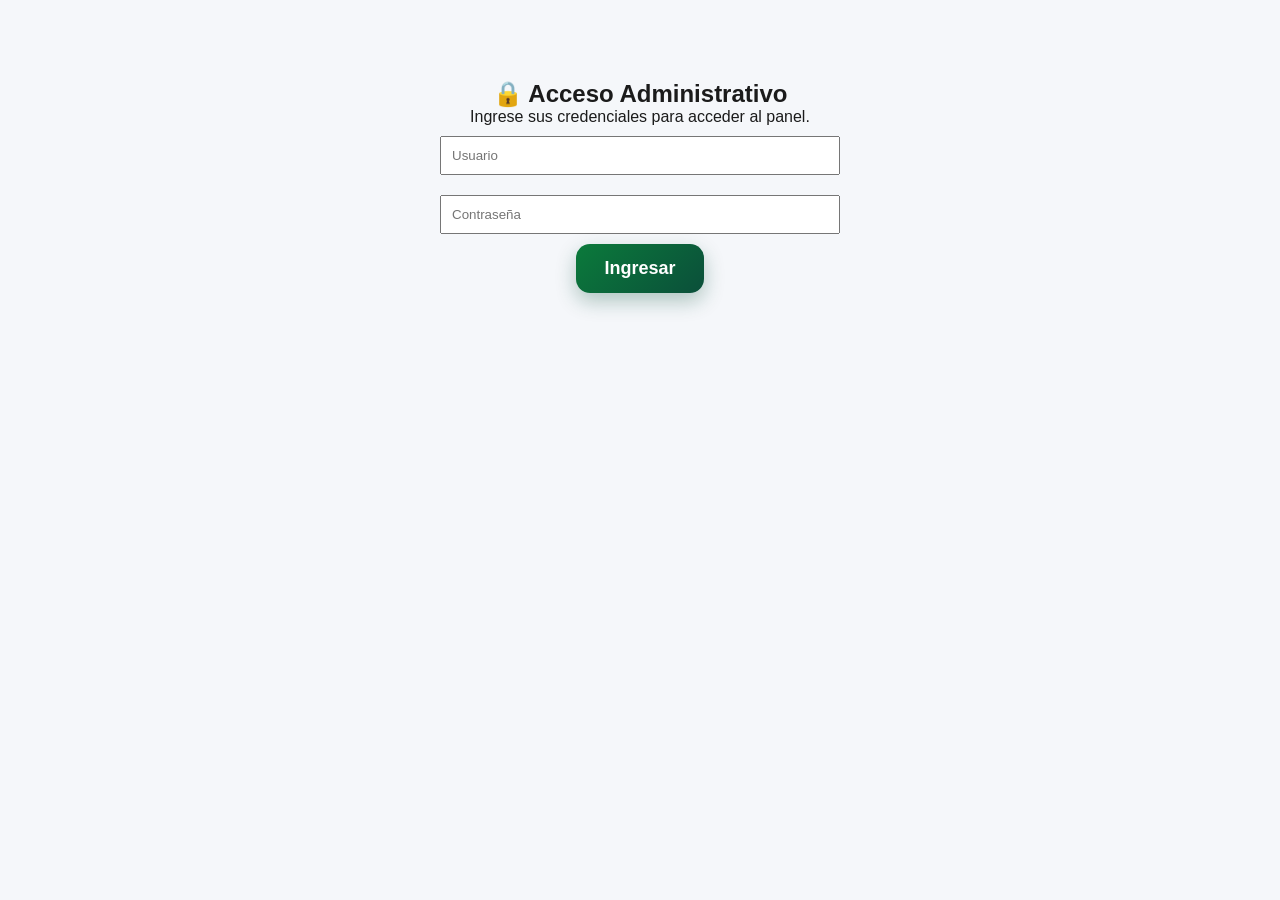
<file: admin.html>
<!DOCTYPE html>
<html lang="es">

<head>

<meta charset="UTF-8">
<meta name="viewport" content="width=device-width, initial-scale=1.0">

<title>Panel Administrativo | Portal UPA</title>

<link rel="preconnect" href="https://fonts.googleapis.com">
<link rel="preconnect" href="https://fonts.gstatic.com" crossorigin>

<link href="https://fonts.googleapis.com/css2?family=Poppins:wght@300;400;500;600;700&display=swap" rel="stylesheet">

<style>

*{
margin:0;
padding:0;
box-sizing:border-box;
font-family:'Poppins',sans-serif;
}

body{

background:#f4f6f9;

}

header{

background:#0B4F3A;
color:white;
padding:25px;
text-align:center;
box-shadow:0 5px 15px rgba(0,0,0,.2);

}

header h1{

font-size:36px;

}

header p{

margin-top:10px;
font-size:18px;

}

.contenedor{

width:95%;
max-width:1400px;
margin:40px auto;

}

.titulo{

text-align:center;
margin-bottom:35px;

}

.titulo h2{

color:#0B4F3A;
font-size:36px;

}

.titulo p{

font-size:18px;
color:#666;

}

.grid{

display:grid;
grid-template-columns:repeat(auto-fit,minmax(260px,1fr));
gap:25px;

}

.tarjeta{

background:white;
border-radius:20px;
padding:30px;
text-align:center;
box-shadow:0 10px 25px rgba(0,0,0,.12);
transition:.3s;

}

.tarjeta:hover{

transform:translateY(-8px);

}

.icono{

font-size:55px;
margin-bottom:15px;

}

.tarjeta h3{

color:#0B4F3A;
margin-bottom:15px;

}

.numero{

font-size:42px;
font-weight:bold;
color:#D4AF37;

}

.estado{

margin-top:50px;
background:white;
padding:25px;
border-radius:20px;
box-shadow:0 10px 25px rgba(0,0,0,.12);

}

.estado h3{

color:#0B4F3A;
margin-bottom:20px;

}

.linea{

display:flex;
justify-content:space-between;
padding:15px 0;
border-bottom:1px solid #e5e5e5;

}

.linea:last-child{

border:none;

}

.boton{

display:inline-block;
margin-top:35px;
background:#0B4F3A;
color:white;
padding:15px 35px;
border-radius:12px;
text-decoration:none;
font-size:18px;
font-weight:bold;
transition:.3s;

}

.boton:hover{

background:#D4AF37;
transform:translateY(-3px);

}

@media(max-width:700px){

header h1{

font-size:28px;

}

.titulo h2{

font-size:28px;

}

.numero{

font-size:34px;

}

}

</style>

</head>

<body>

<header>

<h1>PORTAL UPA</h1>

<p>Panel Administrativo</p>

</header>

<div class="contenedor">

<div class="titulo">

<h2>📊 Estadísticas del Portal</h2>

<p>Información general del Portal UPA</p>

</div>

<div class="grid">

<div class="tarjeta">

<div class="icono">👥</div>

<h3>Visitantes Hoy</h3>

<div class="numero" id="hoy">0</div>

</div>

<div class="tarjeta">

<div class="icono">📅</div>

<h3>Visitantes del Mes</h3>

<div class="numero" id="mes">0</div>

</div>

<div class="tarjeta">

<div class="icono">🔍</div>

<h3>Consultas</h3>

<div class="numero" id="consultas">0</div>

</div>

<div class="tarjeta" id="tarjetaPDF">

    <div class="icono">📄</div>

    <h3>PDF Descargados</h3>

    <div class="numero" id="pdf">0</div>

    <p id="btnDetallePDF"
       style="margin-top:10px;color:#0B4F3A;font-weight:bold;cursor:pointer;">
        ▼ Ver detalle
    </p>

    <div id="detallePDF"
         style="display:none;margin-top:15px;padding-top:15px;border-top:1px solid #ddd;text-align:left;">

        <p>📂 Documentación de Prácticas:
            <strong id="pdfPracticas">0</strong>
        </p>

        <p>🕒 Control de Horas:
            <strong id="pdfHoras">0</strong>
        </p>

        <p>📋 Resultado de Examen:
            <strong id="pdfResultados">0</strong>
        </p>

    </div>

</div>

<div class="tarjeta">

<div class="icono">📱</div>

<h3>Dispositivos</h3>

<div class="numero">PC / Móvil</div>

</div>

</div>

<div class="estado">

<h3>Estado del Sistema</h3>

<div class="linea">

<span>Portal UPA</span>

<strong style="color:#198754;">🟢 En línea</strong>

</div>

<div class="linea">

<span>Google Analytics</span>

<strong style="color:#198754;">🟢 Conectado</strong>

</div>

<div class="linea">

<span>Última actualización</span>

<strong id="fecha"></strong>

</div>

</div>

<div style="text-align:center;">

<div style="text-align:center;">

<a href="index.html" class="boton">
⬅ Volver al Portal
</a>

<br><br>

<button class="boton" onclick="cerrarSesion()">
🚪 Cerrar sesión
</button>

</div>

<script>
if (localStorage.getItem("sesionUPA") !== "activa") {
    window.location.href = "login.html";
}
</script>
<script src="js/admin.js"></script>
<script>
document.getElementById("btnDetallePDF").onclick = function () {

    const detalle = document.getElementById("detallePDF");

    if (detalle.style.display === "none") {
        detalle.style.display = "block";
        this.innerHTML = "▲ Ocultar detalle";
    } else {
        detalle.style.display = "none";
        this.innerHTML = "▼ Ver detalle";
    }

};
</script>
</body>

</html>
</file>
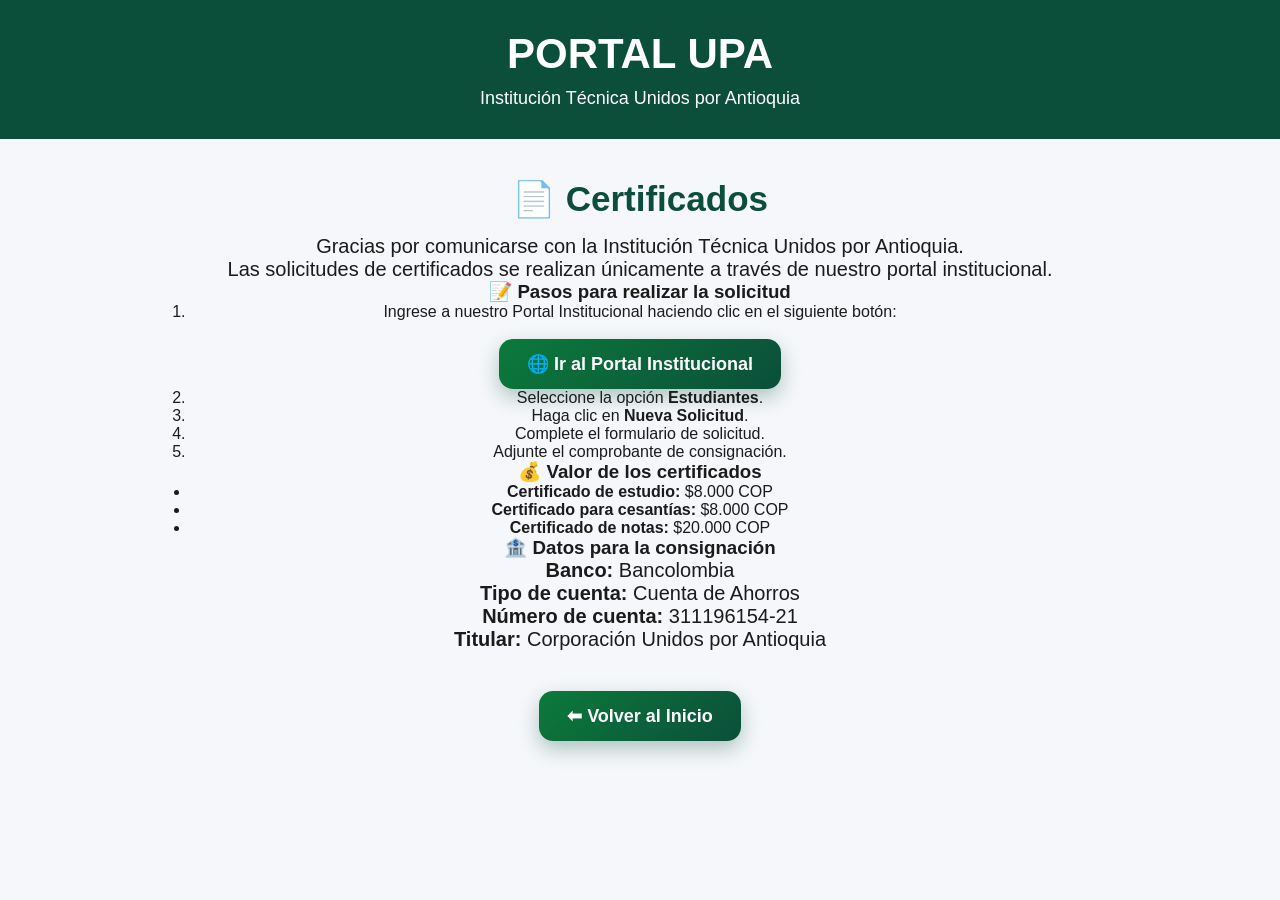
<file: certificados.html>
<!DOCTYPE html>
<html lang="es">

<head>

    <meta charset="UTF-8">
    <meta name="viewport" content="width=device-width, initial-scale=1.0">

    <title>Certificados - Portal UPA</title>

    <link rel="stylesheet" href="css/style.css">
    <!DOCTYPE html>
<html lang="es">

<head>

    <meta charset="UTF-8">
    <meta name="viewport" content="width=device-width, initial-scale=1.0">

    <title>Consulta de Resultados Académicos</title>

    <link rel="stylesheet" href="css/style.css">
    <!-- Google tag (gtag.js) -->
<script async src="https://www.googletagmanager.com/gtag/js?id=G-H0G7855PS1"></script>
<script>
  window.dataLayer = window.dataLayer || [];
  function gtag(){dataLayer.push(arguments);}
  gtag('js', new Date());

  gtag('config', 'G-H0G7855PS1');
</script>

</head>

</head>

<body>

<header>

    <div class="logo">

        <h1>PORTAL UPA</h1>

        <p>Institución Técnica Unidos por Antioquia</p>

    </div>

</header>

<main>

<section class="bienvenida">

    <h2>📄 Certificados</h2>

    <p>
        Gracias por comunicarse con la Institución Técnica Unidos por Antioquia.
    </p>

    <p>
        Las solicitudes de certificados se realizan únicamente a través de nuestro portal institucional.
    </p>

    <h3>📝 Pasos para realizar la solicitud</h3>

    <ol>

        <li>
            Ingrese a nuestro Portal Institucional haciendo clic en el siguiente botón:
            <br><br>

            <a href="https://www.upa.edu.co/" target="_blank">

                <button>🌐 Ir al Portal Institucional</button>

            </a>

        </li>

        <li>Seleccione la opción <strong>Estudiantes</strong>.</li>

        <li>Haga clic en <strong>Nueva Solicitud</strong>.</li>

        <li>Complete el formulario de solicitud.</li>

        <li>Adjunte el comprobante de consignación.</li>

    </ol>

    <h3>💰 Valor de los certificados</h3>

    <ul>

        <li><strong>Certificado de estudio:</strong> $8.000 COP</li>

        <li><strong>Certificado para cesantías:</strong> $8.000 COP</li>

        <li><strong>Certificado de notas:</strong> $20.000 COP</li>

    </ul>

    <h3>🏦 Datos para la consignación</h3>

    <p><strong>Banco:</strong> Bancolombia</p>

    <p><strong>Tipo de cuenta:</strong> Cuenta de Ahorros</p>

    <p><strong>Número de cuenta:</strong> 311196154-21</p>

    <p><strong>Titular:</strong> Corporación Unidos por Antioquia</p>

</section>

<div style="text-align:center; margin:40px;">

    <a href="index.html">

        <button>⬅ Volver al Inicio</button>

    </a>

</div>

</main>

</body>

</html>
</file>
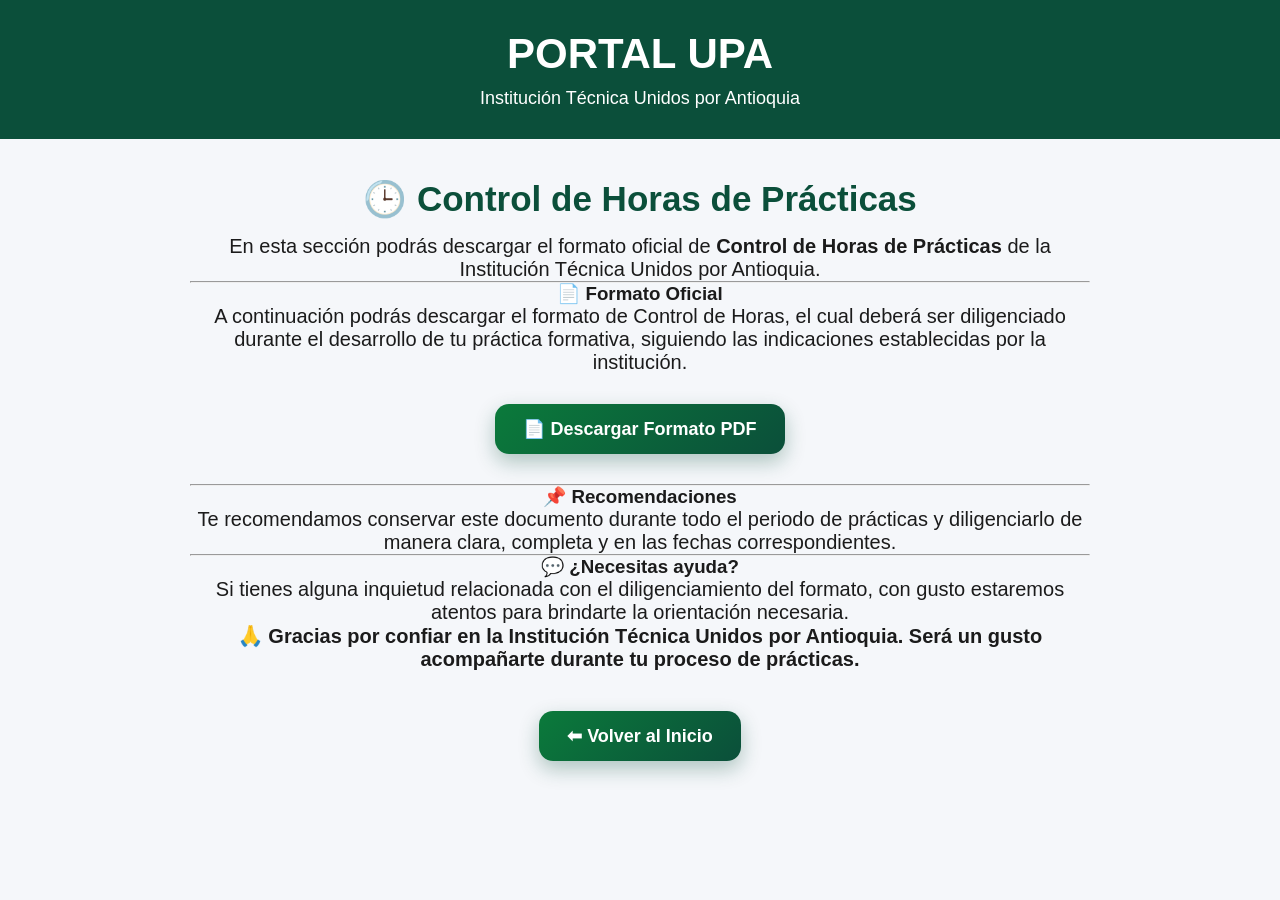
<file: control-horas.html>
<!DOCTYPE html>
<html lang="es">

<head>

    <meta charset="UTF-8">
    <meta name="viewport" content="width=device-width, initial-scale=1.0">

    <title>Control de Horas - Portal UPA</title>

    <link rel="stylesheet" href="css/style.css">
    <!DOCTYPE html>
<html lang="es">

<head>

    <meta charset="UTF-8">
    <meta name="viewport" content="width=device-width, initial-scale=1.0">

    <title>Consulta de Resultados Académicos</title>

    <link rel="stylesheet" href="css/style.css">
    <!-- Google tag (gtag.js) -->
<script async src="https://www.googletagmanager.com/gtag/js?id=G-H0G7855PS1"></script>
<script>
  window.dataLayer = window.dataLayer || [];
  function gtag(){dataLayer.push(arguments);}
  gtag('js', new Date());

  gtag('config', 'G-H0G7855PS1');
</script>

</head>

</head>

<body>

<header>

    <div class="logo">

        <h1>PORTAL UPA</h1>

        <p>Institución Técnica Unidos por Antioquia</p>

    </div>

</header>

<main>

<section class="bienvenida">

    <h2>🕒 Control de Horas de Prácticas</h2>

    <p>
        En esta sección podrás descargar el formato oficial de <strong>Control de Horas de Prácticas</strong> de la Institución Técnica Unidos por Antioquia.
    </p>

    <hr>

    <h3>📄 Formato Oficial</h3>

    <p>
        A continuación podrás descargar el formato de Control de Horas, el cual deberá ser diligenciado durante el desarrollo de tu práctica formativa, siguiendo las indicaciones establecidas por la institución.
    </p>

    <div style="text-align:center; margin:30px;">

        <a href="pdf/control_horas.pdf"
   download
   onclick="registrarDescarga('PDF Control de Horas')">

    <button>📄 Descargar Formato PDF</button>

</a>

    </div>

    <hr>

    <h3>📌 Recomendaciones</h3>

    <p>
        Te recomendamos conservar este documento durante todo el periodo de prácticas y diligenciarlo de manera clara, completa y en las fechas correspondientes.
    </p>

    <hr>

    <h3>💬 ¿Necesitas ayuda?</h3>

    <p>
        Si tienes alguna inquietud relacionada con el diligenciamiento del formato, con gusto estaremos atentos para brindarte la orientación necesaria.
    </p>

    <p>
        <strong>🙏 Gracias por confiar en la Institución Técnica Unidos por Antioquia. Será un gusto acompañarte durante tu proceso de prácticas.</strong>
    </p>

</section>

<div style="text-align:center; margin:40px;">

    <a href="index.html">

        <button>⬅ Volver al Inicio</button>

    </a>

</div>

</main>
<script>
const URL_HOJA = "https://script.google.com/macros/s/AKfycby-_v7Fz0twg_lX6KsRzSSmNt_5W272mK5w9ZU8YtiLmH9AsICk9HRt7iUpKgbSfgikvw/exec";

function registrarDescarga(nombre) {
    fetch(URL_HOJA + "?accion=" + encodeURIComponent(nombre))
        .catch(() => {});
}

</script>
</body>

</html>
</file>
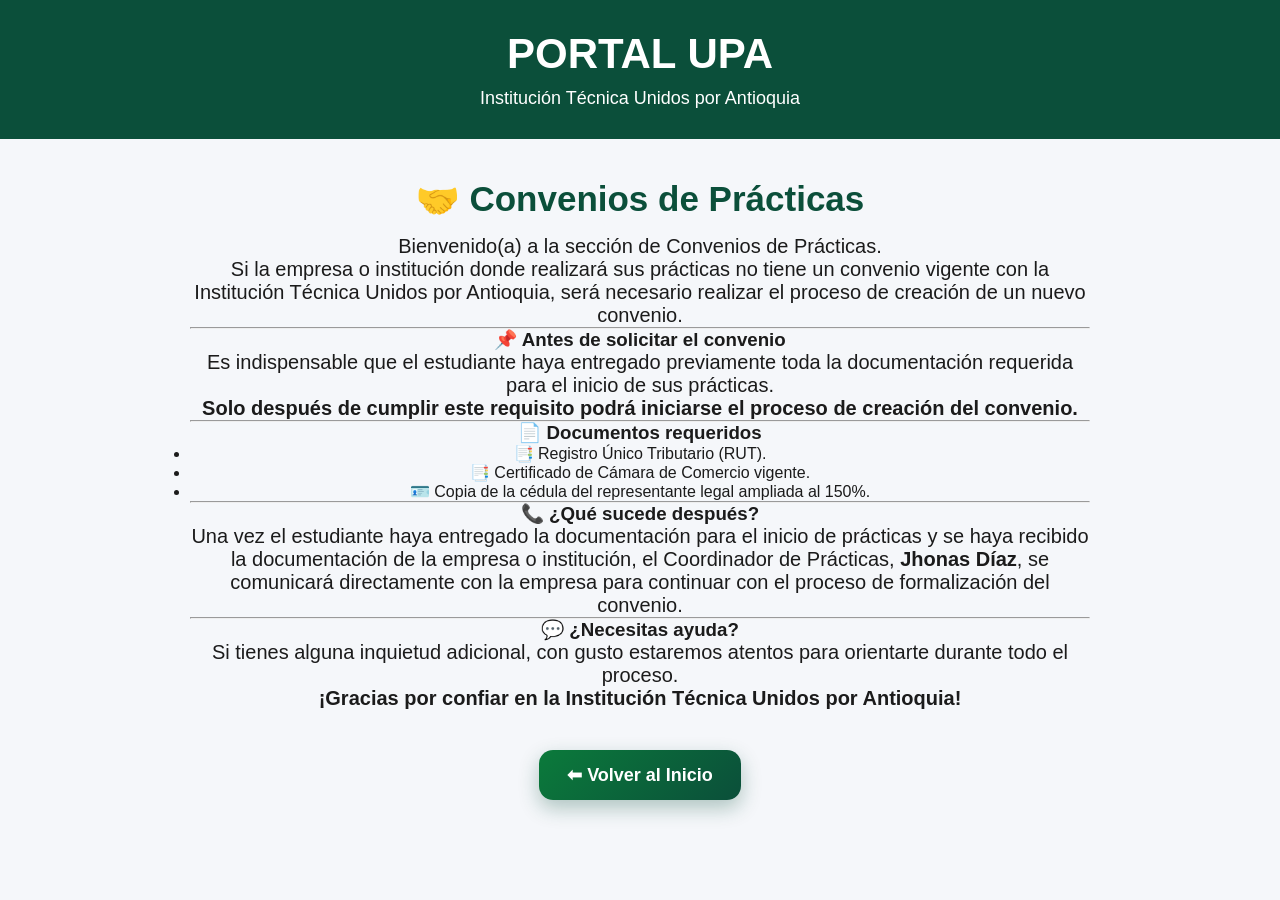
<file: convenios.html>
<!DOCTYPE html>
<html lang="es">

<head>

    <meta charset="UTF-8">
    <meta name="viewport" content="width=device-width, initial-scale=1.0">

    <title>Convenios - Portal UPA</title>

    <link rel="stylesheet" href="css/style.css">
    <!DOCTYPE html>
<html lang="es">

<head>

    <meta charset="UTF-8">
    <meta name="viewport" content="width=device-width, initial-scale=1.0">

    <title>Consulta de Resultados Académicos</title>

    <link rel="stylesheet" href="css/style.css">
    <!-- Google tag (gtag.js) -->
<script async src="https://www.googletagmanager.com/gtag/js?id=G-H0G7855PS1"></script>
<script>
  window.dataLayer = window.dataLayer || [];
  function gtag(){dataLayer.push(arguments);}
  gtag('js', new Date());

  gtag('config', 'G-H0G7855PS1');
</script>

</head>

</head>

<body>

<header>

    <div class="logo">

        <h1>PORTAL UPA</h1>

        <p>Institución Técnica Unidos por Antioquia</p>

    </div>

</header>

<main>

<section class="bienvenida">

    <h2>🤝 Convenios de Prácticas</h2>

    <p>
        Bienvenido(a) a la sección de Convenios de Prácticas.
    </p>

    <p>
        Si la empresa o institución donde realizará sus prácticas no tiene un convenio vigente con la Institución Técnica Unidos por Antioquia, será necesario realizar el proceso de creación de un nuevo convenio.
    </p>

    <hr>

    <h3>📌 Antes de solicitar el convenio</h3>

    <p>
        Es indispensable que el estudiante haya entregado previamente toda la documentación requerida para el inicio de sus prácticas.
    </p>

    <p>
        <strong>Solo después de cumplir este requisito podrá iniciarse el proceso de creación del convenio.</strong>
    </p>

    <hr>

    <h3>📄 Documentos requeridos</h3>

    <ul>

        <li>📑 Registro Único Tributario (RUT).</li>

        <li>📑 Certificado de Cámara de Comercio vigente.</li>

        <li>🪪 Copia de la cédula del representante legal ampliada al 150%.</li>

    </ul>

    <hr>

    <h3>📞 ¿Qué sucede después?</h3>

    <p>
        Una vez el estudiante haya entregado la documentación para el inicio de prácticas y se haya recibido la documentación de la empresa o institución, el Coordinador de Prácticas,
        <strong>Jhonas Díaz</strong>, se comunicará directamente con la empresa para continuar con el proceso de formalización del convenio.
    </p>

    <hr>

    <h3>💬 ¿Necesitas ayuda?</h3>

    <p>
        Si tienes alguna inquietud adicional, con gusto estaremos atentos para orientarte durante todo el proceso.
    </p>

    <p>
        <strong>¡Gracias por confiar en la Institución Técnica Unidos por Antioquia!</strong>
    </p>

</section>

<div style="text-align:center; margin:40px;">

    <a href="index.html">

        <button>⬅ Volver al Inicio</button>

    </a>

</div>

</main>

</body>

</html>
</file>
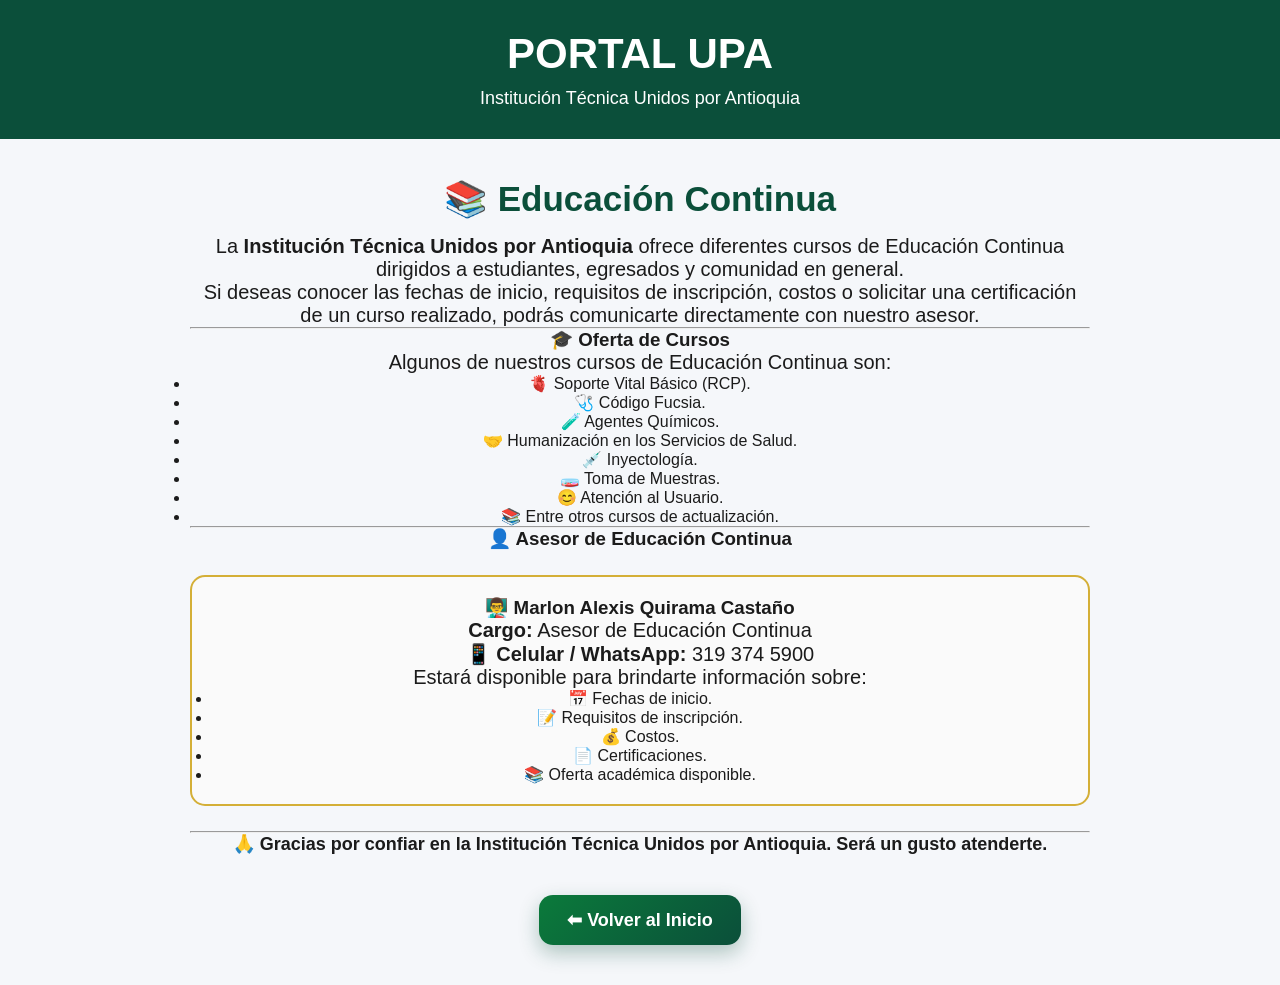
<file: educacion-continua.html>
<!DOCTYPE html>
<html lang="es">

<head>

    <meta charset="UTF-8">
    <meta name="viewport" content="width=device-width, initial-scale=1.0">

    <title>Educación Continua - Portal UPA</title>

    <link rel="stylesheet" href="css/style.css">
    <!DOCTYPE html>
<html lang="es">

<head>

    <meta charset="UTF-8">
    <meta name="viewport" content="width=device-width, initial-scale=1.0">

    <title>Consulta de Resultados Académicos</title>

    <link rel="stylesheet" href="css/style.css">
    <!-- Google tag (gtag.js) -->
<script async src="https://www.googletagmanager.com/gtag/js?id=G-H0G7855PS1"></script>
<script>
  window.dataLayer = window.dataLayer || [];
  function gtag(){dataLayer.push(arguments);}
  gtag('js', new Date());

  gtag('config', 'G-H0G7855PS1');
</script>

</head>

</head>

<body>

<header>

    <div class="logo">

        <h1>PORTAL UPA</h1>

        <p>Institución Técnica Unidos por Antioquia</p>

    </div>

</header>

<main>

<section class="bienvenida">

    <h2>📚 Educación Continua</h2>

    <p>
        La <strong>Institución Técnica Unidos por Antioquia</strong> ofrece diferentes cursos de Educación Continua dirigidos a estudiantes, egresados y comunidad en general.
    </p>

    <p>
        Si deseas conocer las fechas de inicio, requisitos de inscripción, costos o solicitar una certificación de un curso realizado, podrás comunicarte directamente con nuestro asesor.
    </p>

    <hr>

    <h3>🎓 Oferta de Cursos</h3>

    <p>
        Algunos de nuestros cursos de Educación Continua son:
    </p>

    <ul>

        <li>🫀 Soporte Vital Básico (RCP).</li>

        <li>🩺 Código Fucsia.</li>

        <li>🧪 Agentes Químicos.</li>

        <li>🤝 Humanización en los Servicios de Salud.</li>

        <li>💉 Inyectología.</li>

        <li>🧫 Toma de Muestras.</li>

        <li>😊 Atención al Usuario.</li>

        <li>📚 Entre otros cursos de actualización.</li>

    </ul>

    <hr>

    <h3>👤 Asesor de Educación Continua</h3>

    <div style="border:2px solid #d4af37; border-radius:15px; padding:20px; margin:25px 0; background:#fafafa;">

        <h3 style="margin-top:0;">👨‍🏫 Marlon Alexis Quirama Castaño</h3>

        <p><strong>Cargo:</strong> Asesor de Educación Continua</p>

        <p><strong>📱 Celular / WhatsApp:</strong> 319 374 5900</p>

        <p>
            Estará disponible para brindarte información sobre:
        </p>

        <ul>

            <li>📅 Fechas de inicio.</li>

            <li>📝 Requisitos de inscripción.</li>

            <li>💰 Costos.</li>

            <li>📄 Certificaciones.</li>

            <li>📚 Oferta académica disponible.</li>

        </ul>

    </div>

    <hr>

    <p style="text-align:center; font-size:18px;">

        <strong>
            🙏 Gracias por confiar en la Institución Técnica Unidos por Antioquia.
            Será un gusto atenderte.
        </strong>

    </p>

</section>

<div style="text-align:center; margin:40px;">

    <a href="index.html">

        <button>⬅ Volver al Inicio</button>

    </a>

</div>

</main>

</body>

</html>
</file>
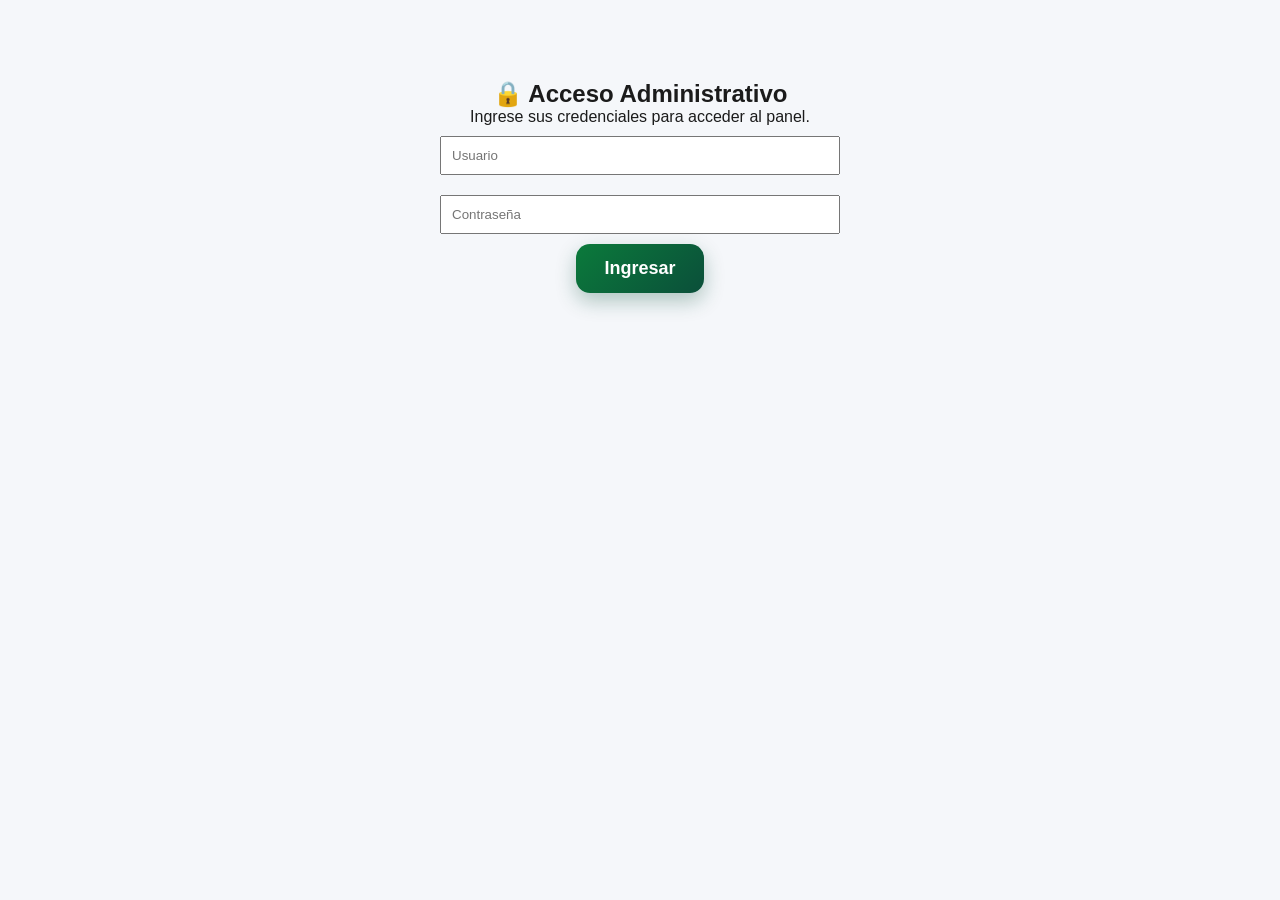
<file: login.html>
<!DOCTYPE html>
<html lang="es">

<head>
    <meta charset="UTF-8">
    <meta name="viewport" content="width=device-width, initial-scale=1.0">
    <title>Iniciar Sesión | Portal UPA</title>

    <link rel="stylesheet" href="css/style.css">
</head>

<body>

<main style="max-width:400px; margin:80px auto; text-align:center;">

    <h2>🔒 Acceso Administrativo</h2>

    <p>Ingrese sus credenciales para acceder al panel.</p>

    <input type="text" id="usuario" placeholder="Usuario" style="width:100%; padding:10px; margin:10px 0;">

    <input type="password" id="password" placeholder="Contraseña" style="width:100%; padding:10px; margin:10px 0;">

    <button onclick="iniciarSesion()">Ingresar</button>

    <p id="mensaje" style="color:red; margin-top:15px;"></p>

</main>

<script src="js/login.js"></script>

</body>
</html>
</file>
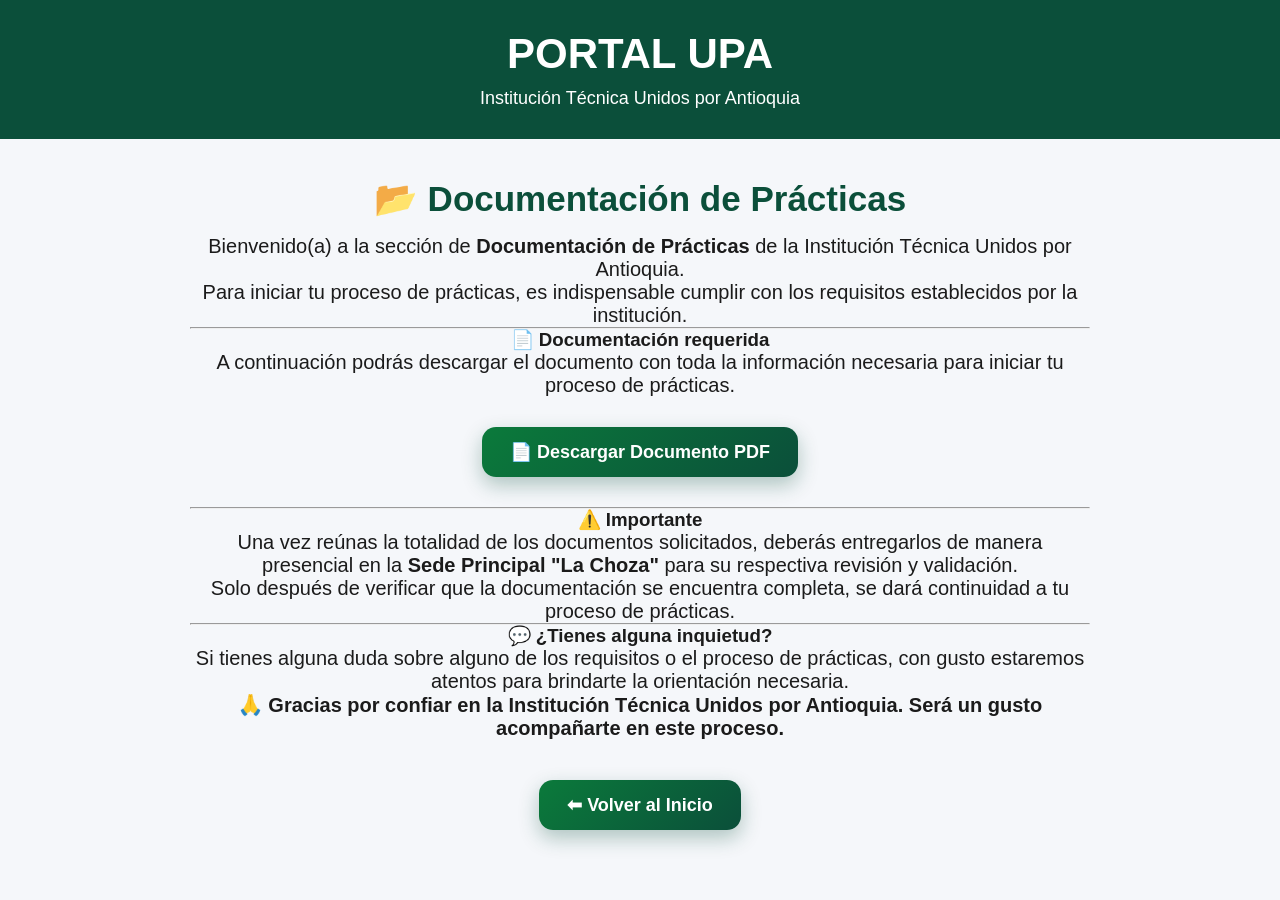
<file: practicas.html>
<!DOCTYPE html>
<html lang="es">

<head>

    <meta charset="UTF-8">
    <meta name="viewport" content="width=device-width, initial-scale=1.0">

    <title>Documentación de Prácticas - Portal UPA</title>

    <link rel="stylesheet" href="css/style.css">
    <!DOCTYPE html>
<html lang="es">

<head>

    <meta charset="UTF-8">
    <meta name="viewport" content="width=device-width, initial-scale=1.0">

    <title>Consulta de Resultados Académicos</title>

    <link rel="stylesheet" href="css/style.css">
    <!-- Google tag (gtag.js) -->
<script async src="https://www.googletagmanager.com/gtag/js?id=G-H0G7855PS1"></script>
<script>
  window.dataLayer = window.dataLayer || [];
  function gtag(){dataLayer.push(arguments);}
  gtag('js', new Date());

  gtag('config', 'G-H0G7855PS1');
</script>

</head>

</head>

<body>

<header>

    <div class="logo">

        <h1>PORTAL UPA</h1>

        <p>Institución Técnica Unidos por Antioquia</p>

    </div>

</header>

<main>

<section class="bienvenida">

    <h2>📂 Documentación de Prácticas</h2>

    <p>
        Bienvenido(a) a la sección de <strong>Documentación de Prácticas</strong> de la Institución Técnica Unidos por Antioquia.
    </p>

    <p>
        Para iniciar tu proceso de prácticas, es indispensable cumplir con los requisitos establecidos por la institución.
    </p>

    <hr>

    <h3>📄 Documentación requerida</h3>

    <p>
        A continuación podrás descargar el documento con toda la información necesaria para iniciar tu proceso de prácticas.
    </p>

    <div style="text-align:center; margin:30px;">

        <a href="pdf/documentos_practicas.pdf"
   download
   onclick="registrarDescarga('PDF Documentación de Prácticas')">

    <button>📄 Descargar Documento PDF</button>

</a>
    </div>

    <hr>

    <h3>⚠️ Importante</h3>

    <p>
        Una vez reúnas la totalidad de los documentos solicitados, deberás entregarlos de manera presencial en la <strong>Sede Principal "La Choza"</strong> para su respectiva revisión y validación.
    </p>

    <p>
        Solo después de verificar que la documentación se encuentra completa, se dará continuidad a tu proceso de prácticas.
    </p>

    <hr>

    <h3>💬 ¿Tienes alguna inquietud?</h3>

    <p>
        Si tienes alguna duda sobre alguno de los requisitos o el proceso de prácticas, con gusto estaremos atentos para brindarte la orientación necesaria.
    </p>

    <p>
        <strong>🙏 Gracias por confiar en la Institución Técnica Unidos por Antioquia. Será un gusto acompañarte en este proceso.</strong>
    </p>

</section>

<div style="text-align:center; margin:40px;">

    <a href="index.html">

        <button>⬅ Volver al Inicio</button>

    </a>

</div>

</main>
<script>
const URL_HOJA = "https://script.google.com/macros/s/AKfycby-_v7Fz0twg_lX6KsRzSSmNt_5W272mK5w9ZU8YtiLmH9AsICk9HRt7iUpKgbSfgikvw/exec";

function registrarDescarga(nombre) {
    fetch(URL_HOJA + "?accion=" + encodeURIComponent(nombre))
        .catch(() => {});
}
</script>
</body>
</html>
</file>
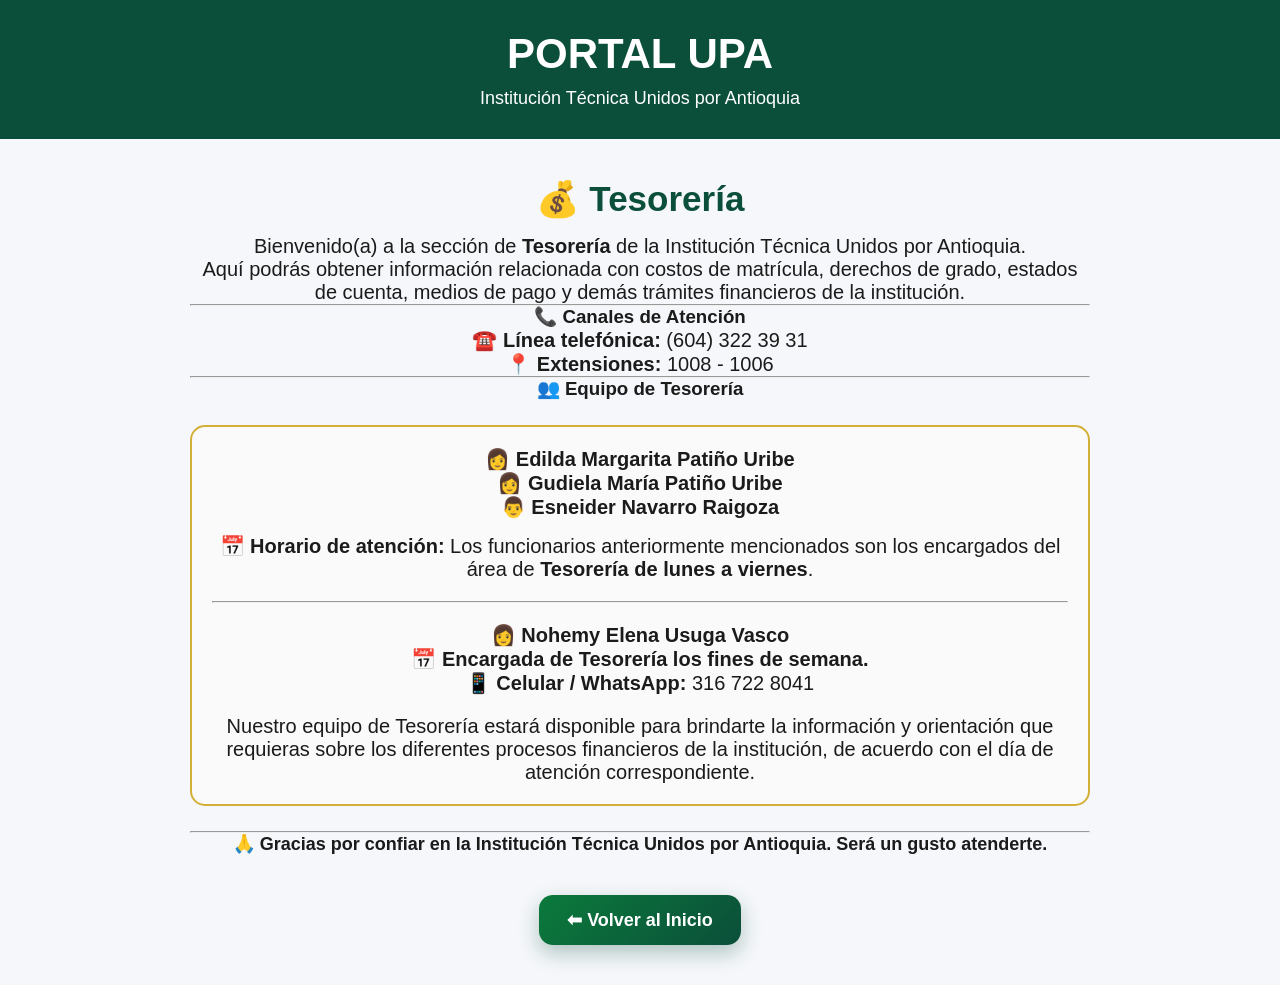
<file: tesoreria.html>
<!DOCTYPE html>
<html lang="es">

<head>

    <meta charset="UTF-8">
    <meta name="viewport" content="width=device-width, initial-scale=1.0">

    <title>Tesorería - Portal UPA</title>

    <link rel="stylesheet" href="css/style.css">

    <!-- Google tag (gtag.js) -->
    <script async src="https://www.googletagmanager.com/gtag/js?id=G-H0G7855PS1"></script>
    <script>
        window.dataLayer = window.dataLayer || [];
        function gtag() { dataLayer.push(arguments); }
        gtag('js', new Date());

        gtag('config', 'G-H0G7855PS1');
    </script>

</head>

<body>

<header>

    <div class="logo">

        <h1>PORTAL UPA</h1>

        <p>Institución Técnica Unidos por Antioquia</p>

    </div>

</header>

<main>

<section class="bienvenida">

    <h2>💰 Tesorería</h2>

    <p>
        Bienvenido(a) a la sección de <strong>Tesorería</strong> de la Institución Técnica Unidos por Antioquia.
    </p>

    <p>
        Aquí podrás obtener información relacionada con costos de matrícula, derechos de grado, estados de cuenta, medios de pago y demás trámites financieros de la institución.
    </p>

    <hr>

    <h3>📞 Canales de Atención</h3>

    <p><strong>☎️ Línea telefónica:</strong> (604) 322 39 31</p>

    <p><strong>📍 Extensiones:</strong> 1008 - 1006</p>

    <hr>

    <h3>👥 Equipo de Tesorería</h3>

    <div style="border:2px solid #d4af37; border-radius:15px; padding:20px; margin:25px 0; background:#fafafa;">

        <p><strong>👩 Edilda Margarita Patiño Uribe</strong></p>

        <p><strong>👩 Gudiela María Patiño Uribe</strong></p>

        <p><strong>👨 Esneider Navarro Raigoza</strong></p>

        <p style="margin-top:15px;">
            📅 <strong>Horario de atención:</strong> Los funcionarios anteriormente mencionados son los encargados del área de <strong>Tesorería de lunes a viernes</strong>.
        </p>

        <hr style="margin:20px 0;">

        <p><strong>👩 Nohemy Elena Usuga Vasco</strong></p>

        <p>
            📅 <strong>Encargada de Tesorería los fines de semana.</strong>
        </p>

        <p>
            📱 <strong>Celular / WhatsApp:</strong> 316 722 8041
        </p>

        <p style="margin-top:20px;">
            Nuestro equipo de Tesorería estará disponible para brindarte la información y orientación que requieras sobre los diferentes procesos financieros de la institución, de acuerdo con el día de atención correspondiente.
        </p>

    </div>

    <hr>

    <p style="text-align:center; font-size:18px;">

        <strong>
            🙏 Gracias por confiar en la Institución Técnica Unidos por Antioquia.
            Será un gusto atenderte.
        </strong>

    </p>

</section>

<div style="text-align:center; margin:40px;">

    <a href="index.html">

        <button>⬅ Volver al Inicio</button>

    </a>

</div>

</main>

</body>

</html>
</file>
<file: css/style.css>
*{
    margin:0;
    padding:0;
    box-sizing:border-box;
    font-family:Arial, Helvetica, sans-serif;
}

body{
    background:#f5f7fa;
    color:#1b1b1b;
}

header{
    background:#0B4F3A;
    color:white;
    text-align:center;
    padding:30px;
}

header h1{
    font-size:42px;
}

header p{
    margin-top:10px;
    font-size:18px;
}

.bienvenida{
    width:90%;
    max-width:900px;
    margin:40px auto;
    text-align:center;
}

.bienvenida h2{
    font-size:35px;
    color:#0B4F3A;
    margin-bottom:15px;
}

.bienvenida p{
    font-size:20px;
}

.menu{
    width:90%;
    max-width:900px;
    margin:auto;
    display:grid;
    grid-template-columns:repeat(auto-fit,minmax(260px,1fr));
    gap:20px;
    padding-bottom:50px;
}

.menu button{
    background:white;
    border:none;
    padding:25px;
    border-radius:15px;
    cursor:pointer;
    font-size:18px;
    font-weight:bold;
    transition:.3s;
    box-shadow:0 5px 15px rgba(0,0,0,.15);
}

.menu button:hover{
    background:#D4AF37;
    color:white;
    transform:translateY(-5px);
}.tarjeta{

    background:white;

    border-radius:20px;

    padding:30px;

    box-shadow:0 15px 35px rgba(0,0,0,.15);

    transition:.4s;

    text-align:center;

}

.tarjeta:hover{

    transform:translateY(-10px);

}

.icono{

    font-size:60px;

    margin-bottom:20px;

}

.tarjeta h3{

    color:#0B4F3A;

    margin-bottom:15px;

}

.tarjeta p{

    color:#555;

    margin-bottom:20px;

    line-height:25px;

}

.tarjeta button{

    background:#D4AF37;

    color:white;

    border:none;

    padding:12px 25px;

    border-radius:10px;

    cursor:pointer;

    font-size:16px;

}

.tarjeta button:hover{

    background:#0B4F3A;

}/*=========================================
    SUGERENCIAS DEL BUSCADOR
=========================================*/

.lista-sugerencias{

    position:absolute;

    top:100%;

    left:0;

    width:100%;

    background:white;

    border-radius:0 0 10px 10px;

    box-shadow:0 10px 20px rgba(0,0,0,.15);

    overflow:hidden;

    z-index:999;

}

.item-sugerencia{

    padding:12px 15px;

    cursor:pointer;

    transition:.2s;

    border-bottom:1px solid #eee;

    background:white;

}

.item-sugerencia:hover{

    background:#0B4F3A;

    color:white;

}

/*=========================================
    TARJETA RESULTADO
=========================================*/

.tarjeta-resultado{

    max-width:550px;

    margin:35px auto;

    background:white;

    border-radius:18px;

    overflow:hidden;

    box-shadow:0 15px 35px rgba(0,0,0,.20);

    animation:aparecer .35s;

}

.encabezado-tarjeta{

    padding:25px;

    color:white;

    text-align:center;

}

.aprobado .encabezado-tarjeta{

    background:#198754;

}

.no-aprobado .encabezado-tarjeta{

    background:#dc3545;

}

.contenido-tarjeta{

    padding:35px;

    text-align:center;

}

.campo{

    margin-bottom:25px;

}

.campo span{

    display:block;

    color:#777;

    margin-bottom:10px;

    font-size:17px;

}

.campo h3{

    font-size:30px;

    color:#222;

}

.campo h1{

    font-size:55px;

    color:#0B4F3A;

}

.estado{

    font-size:34px;

    font-weight:bold;

    margin-top:25px;

}

.aprobado .estado{

    color:#198754;

}

.no-aprobado .estado{

    color:#dc3545;

}

@keyframes aparecer{

    from{

        opacity:0;

        transform:translateY(20px);

    }

    to{

        opacity:1;

        transform:translateY(0);

    }

}/*==========================
   CELULARES
==========================*/
@media (max-width:768px){

.contenedor{
    width:92%;
    padding:25px;
}

h1{
    font-size:2.1rem;
    line-height:1.2;
    margin-bottom:25px;
}

h2{
    margin-top:30px;
    margin-bottom:18px;
}

h3{
    margin-top:25px;
    margin-bottom:15px;
}

p{
    font-size:1.15rem;
    line-height:1.8;
    margin-bottom:22px;
}

hr{
    margin:35px 0;
}

button{
    margin:30px auto;
}

.seccion{
    margin-bottom:45px;
}

}.seccion{
    background:#fff;
    padding:25px;
    margin:35px 0;
    border-radius:15px;
    box-shadow:0 4px 15px rgba(0,0,0,.08);
}/*====================================
BOTONES PORTAL UPA
====================================*/

button{

    background: linear-gradient(135deg,#0B7A3B,#0B4F3A);
    color:white;
    border:none;
    border-radius:14px;
    padding:14px 28px;
    font-size:18px;
    font-weight:bold;
    cursor:pointer;
    box-shadow:0 8px 20px rgba(11,79,58,.30);
    transition:.30s;
}

button:hover{

    transform:translateY(-3px);
    box-shadow:0 14px 30px rgba(11,79,58,.45);
    background:linear-gradient(135deg,#0E8D45,#0B5E46);

}

button:active{

    transform:scale(.97);

}
</file>
